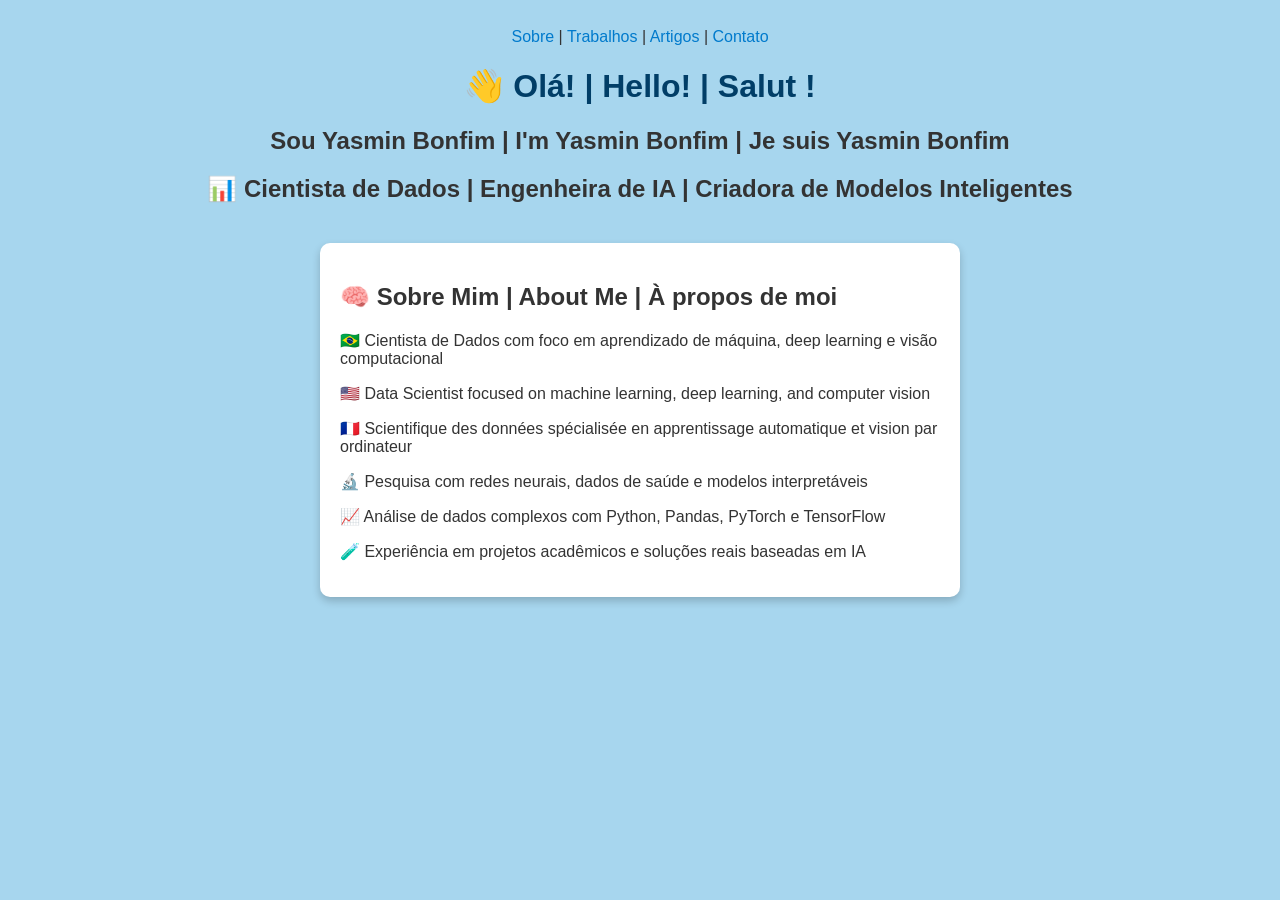
<file: index.html>
<!DOCTYPE html>
<html lang="pt-BR">
<head>
  <meta charset="UTF-8" />
  <title>Meu Portfólio</title>
  <link rel="stylesheet" href="styles.css" />
</head>
<body>
  <nav>
    <a href="index.html">Sobre</a> |
    <a href="trabalhos.html">Trabalhos</a> |
    <a href="artigos.html">Artigos</a> |
    <a href="contato.html">Contato</a>
  </nav>
  <h1>👋 Olá! | Hello! | Salut !</h1>
  <h2>Sou Yasmin Bonfim | I'm Yasmin Bonfim | Je suis Yasmin Bonfim </h2>
  <h2> 📊 Cientista de Dados | Engenheira de IA | Criadora de Modelos Inteligentes</h2>
  <div class="card">
    <h2>🧠 Sobre Mim | About Me | À propos de moi </h2>
<p>🇧🇷 Cientista de Dados com foco em aprendizado de máquina, deep learning e visão computacional</p>
<p>🇺🇸 Data Scientist focused on machine learning, deep learning, and computer vision</p>
<p>🇫🇷 Scientifique des données spécialisée en apprentissage automatique et vision par ordinateur</p>
<p>🔬 Pesquisa com redes neurais, dados de saúde e modelos interpretáveis</p>
<p>📈 Análise de dados complexos com Python, Pandas, PyTorch e TensorFlow</p>
<p>🧪 Experiência em projetos acadêmicos e soluções reais baseadas em IA</p>
  </div>
</body>
</html>
</file>
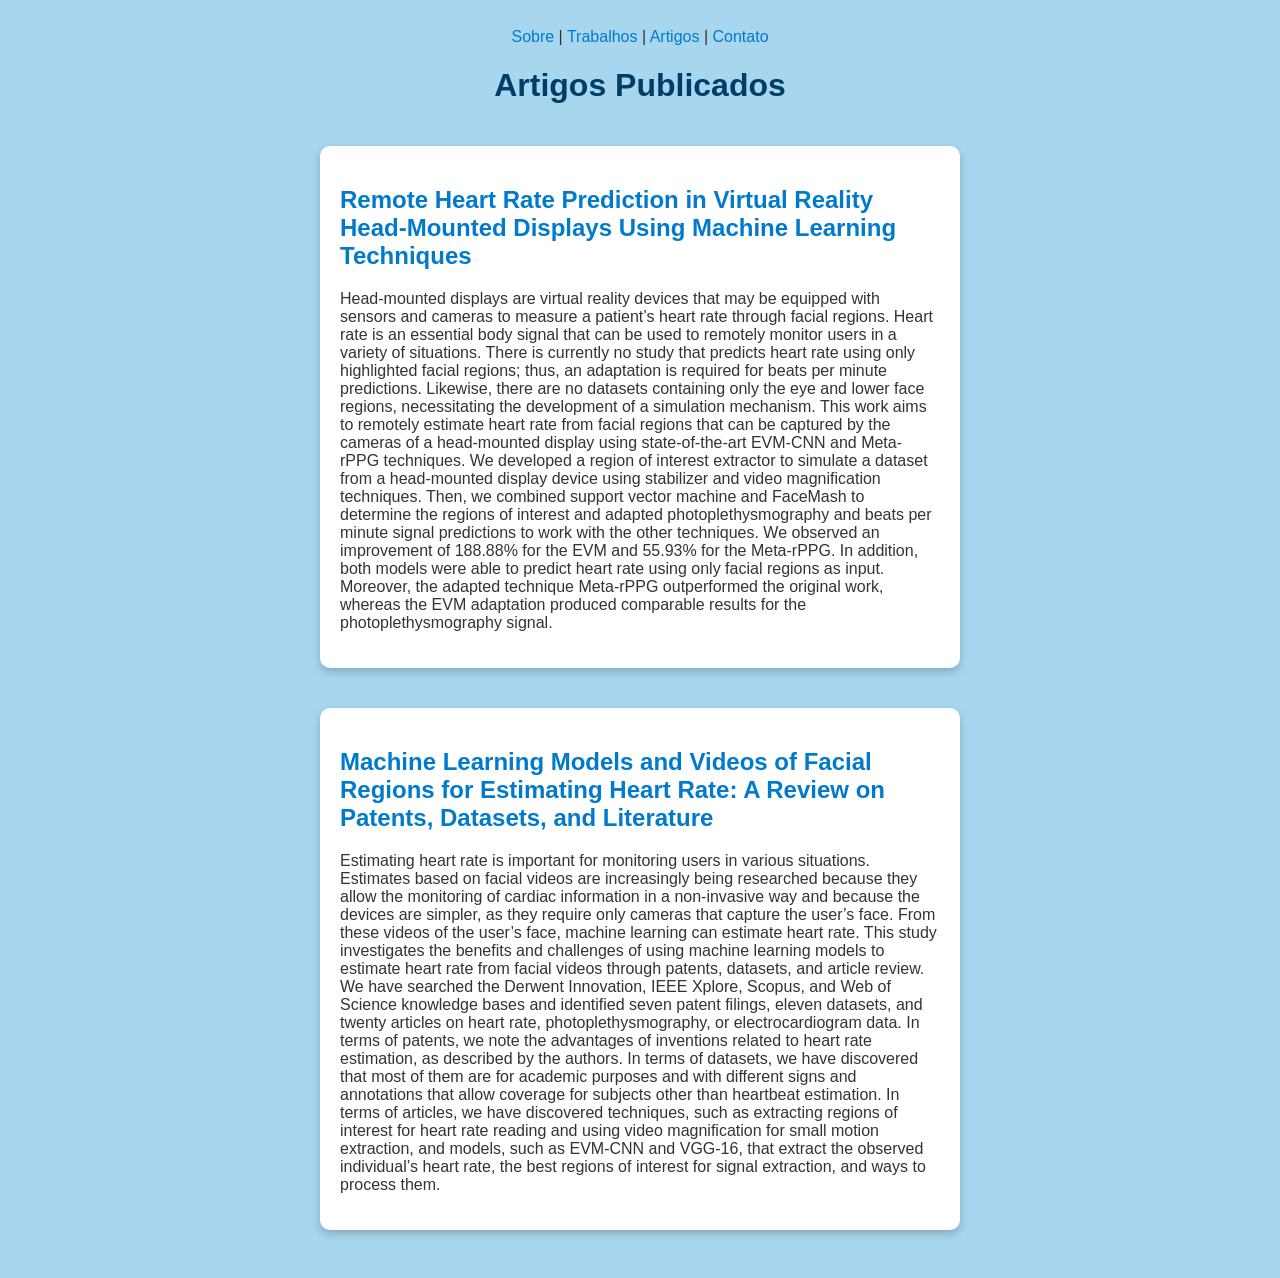
<file: artigos.html>
<!DOCTYPE html>
<html lang="pt-BR">
<head>
  <meta charset="UTF-8" />
  <title>Artigos Publicados</title>
  <link rel="stylesheet" href="styles.css" />
</head>
<body>
  <nav>
    <a href="index.html">Sobre</a> |
    <a href="trabalhos.html">Trabalhos</a> |
    <a href="artigos.html">Artigos</a> |
    <a href="contato.html">Contato</a>
  </nav>
  <h1>Artigos Publicados</h1>
  <div class="card">
    <h2><a href="https://www.mdpi.com/1424-8220/22/23/9486">Remote Heart Rate Prediction in Virtual Reality Head-Mounted Displays Using Machine Learning Techniques</a></h2>
    <p>Head-mounted displays are virtual reality devices that may be equipped with sensors and cameras to measure a patient’s heart rate through facial regions. Heart rate is an essential body signal that can be used to remotely monitor users in a variety of situations. There is currently no study that predicts heart rate using only highlighted facial regions; thus, an adaptation is required for beats per minute predictions. Likewise, there are no datasets containing only the eye and lower face regions, necessitating the development of a simulation mechanism. This work aims to remotely estimate heart rate from facial regions that can be captured by the cameras of a head-mounted display using state-of-the-art EVM-CNN and Meta-rPPG techniques. We developed a region of interest extractor to simulate a dataset from a head-mounted display device using stabilizer and video magnification techniques. Then, we combined support vector machine and FaceMash to determine the regions of interest and adapted photoplethysmography and beats per minute signal predictions to work with the other techniques. We observed an improvement of 188.88% for the EVM and 55.93% for the Meta-rPPG. In addition, both models were able to predict heart rate using only facial regions as input. Moreover, the adapted technique Meta-rPPG outperformed the original work, whereas the EVM adaptation produced comparable results for the photoplethysmography signal.</p>
  </div>
  <div class="card">
    <h2><a href="https://www.mdpi.com/2079-9292/11/9/1473">Machine Learning Models and Videos of Facial Regions for Estimating Heart Rate: A Review on Patents, Datasets, and Literature</a></h2>
    <p>Estimating heart rate is important for monitoring users in various situations. Estimates based on facial videos are increasingly being researched because they allow the monitoring of cardiac information in a non-invasive way and because the devices are simpler, as they require only cameras that capture the user’s face. From these videos of the user’s face, machine learning can estimate heart rate. This study investigates the benefits and challenges of using machine learning models to estimate heart rate from facial videos through patents, datasets, and article review. We have searched the Derwent Innovation, IEEE Xplore, Scopus, and Web of Science knowledge bases and identified seven patent filings, eleven datasets, and twenty articles on heart rate, photoplethysmography, or electrocardiogram data. In terms of patents, we note the advantages of inventions related to heart rate estimation, as described by the authors. In terms of datasets, we have discovered that most of them are for academic purposes and with different signs and annotations that allow coverage for subjects other than heartbeat estimation. In terms of articles, we have discovered techniques, such as extracting regions of interest for heart rate reading and using video magnification for small motion extraction, and models, such as EVM-CNN and VGG-16, that extract the observed individual’s heart rate, the best regions of interest for signal extraction, and ways to process them.</p>
  </div>
</body>
</html>
</file>
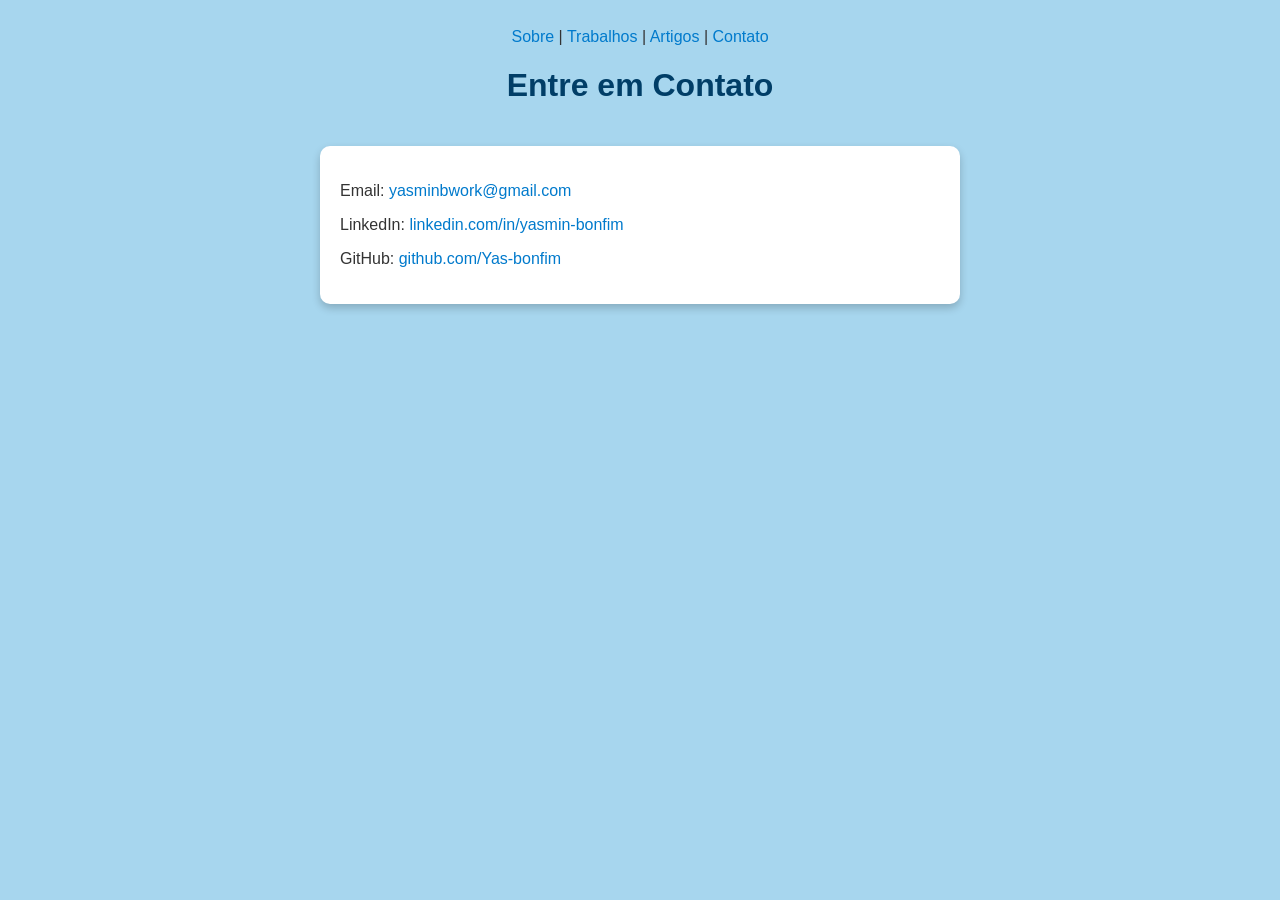
<file: contato.html>
<!DOCTYPE html>
<html lang="pt-BR">
<head>
  <meta charset="UTF-8" />
  <title>Contato</title>
  <link rel="stylesheet" href="styles.css" />
</head>
<body>
  <nav>
    <a href="index.html">Sobre</a> |
    <a href="trabalhos.html">Trabalhos</a> |
    <a href="artigos.html">Artigos</a> |
    <a href="contato.html">Contato</a>
  </nav>
  <h1>Entre em Contato</h1>
  <div class="card">
    <p>Email: <a href="mailto:yasminbwork@gmail.com">yasminbwork@gmail.com</a></p>
    <p>LinkedIn: <a href="https://www.linkedin.com/in/yasmin-bonfim" target="_blank">linkedin.com/in/yasmin-bonfim</a></p>
    <p>GitHub: <a href="https://github.com/Yas-bonfim" target="_blank">github.com/Yas-bonfim</a></p>
  </div>
</body>
</html>
</file>
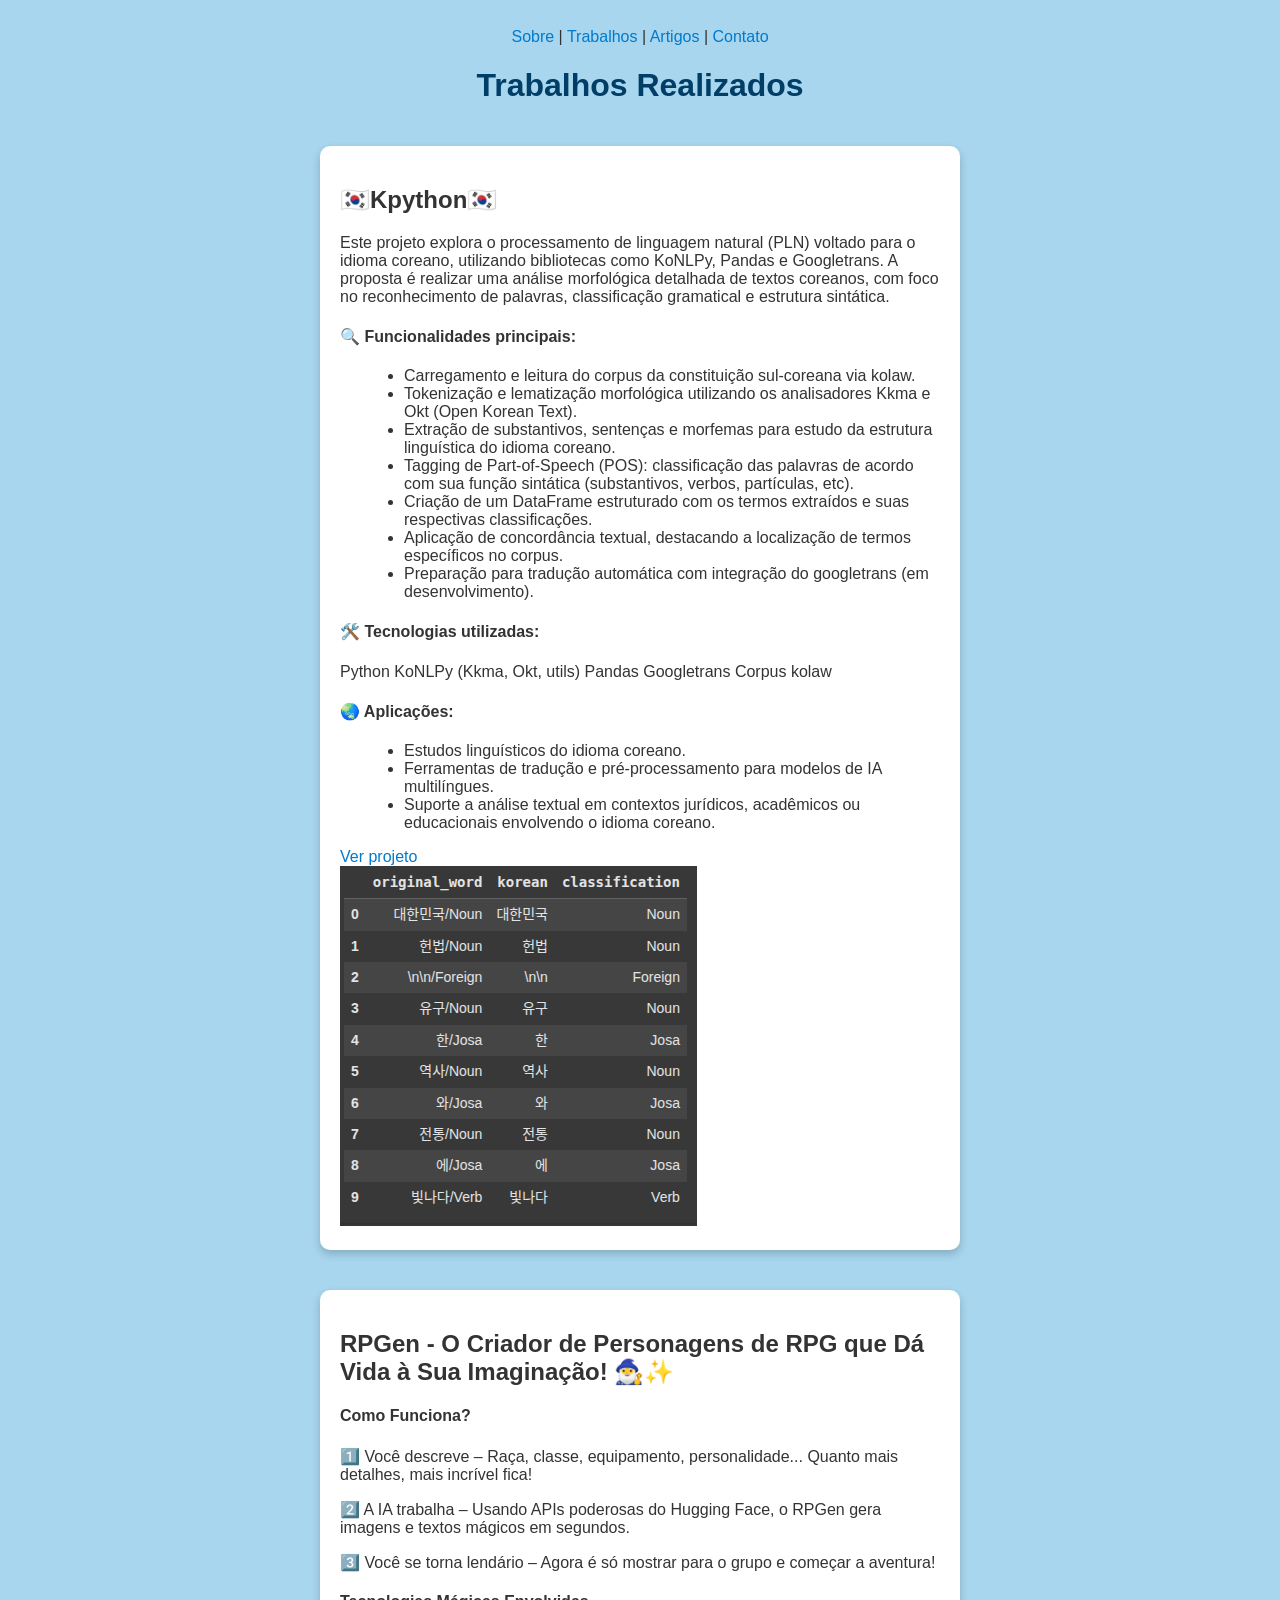
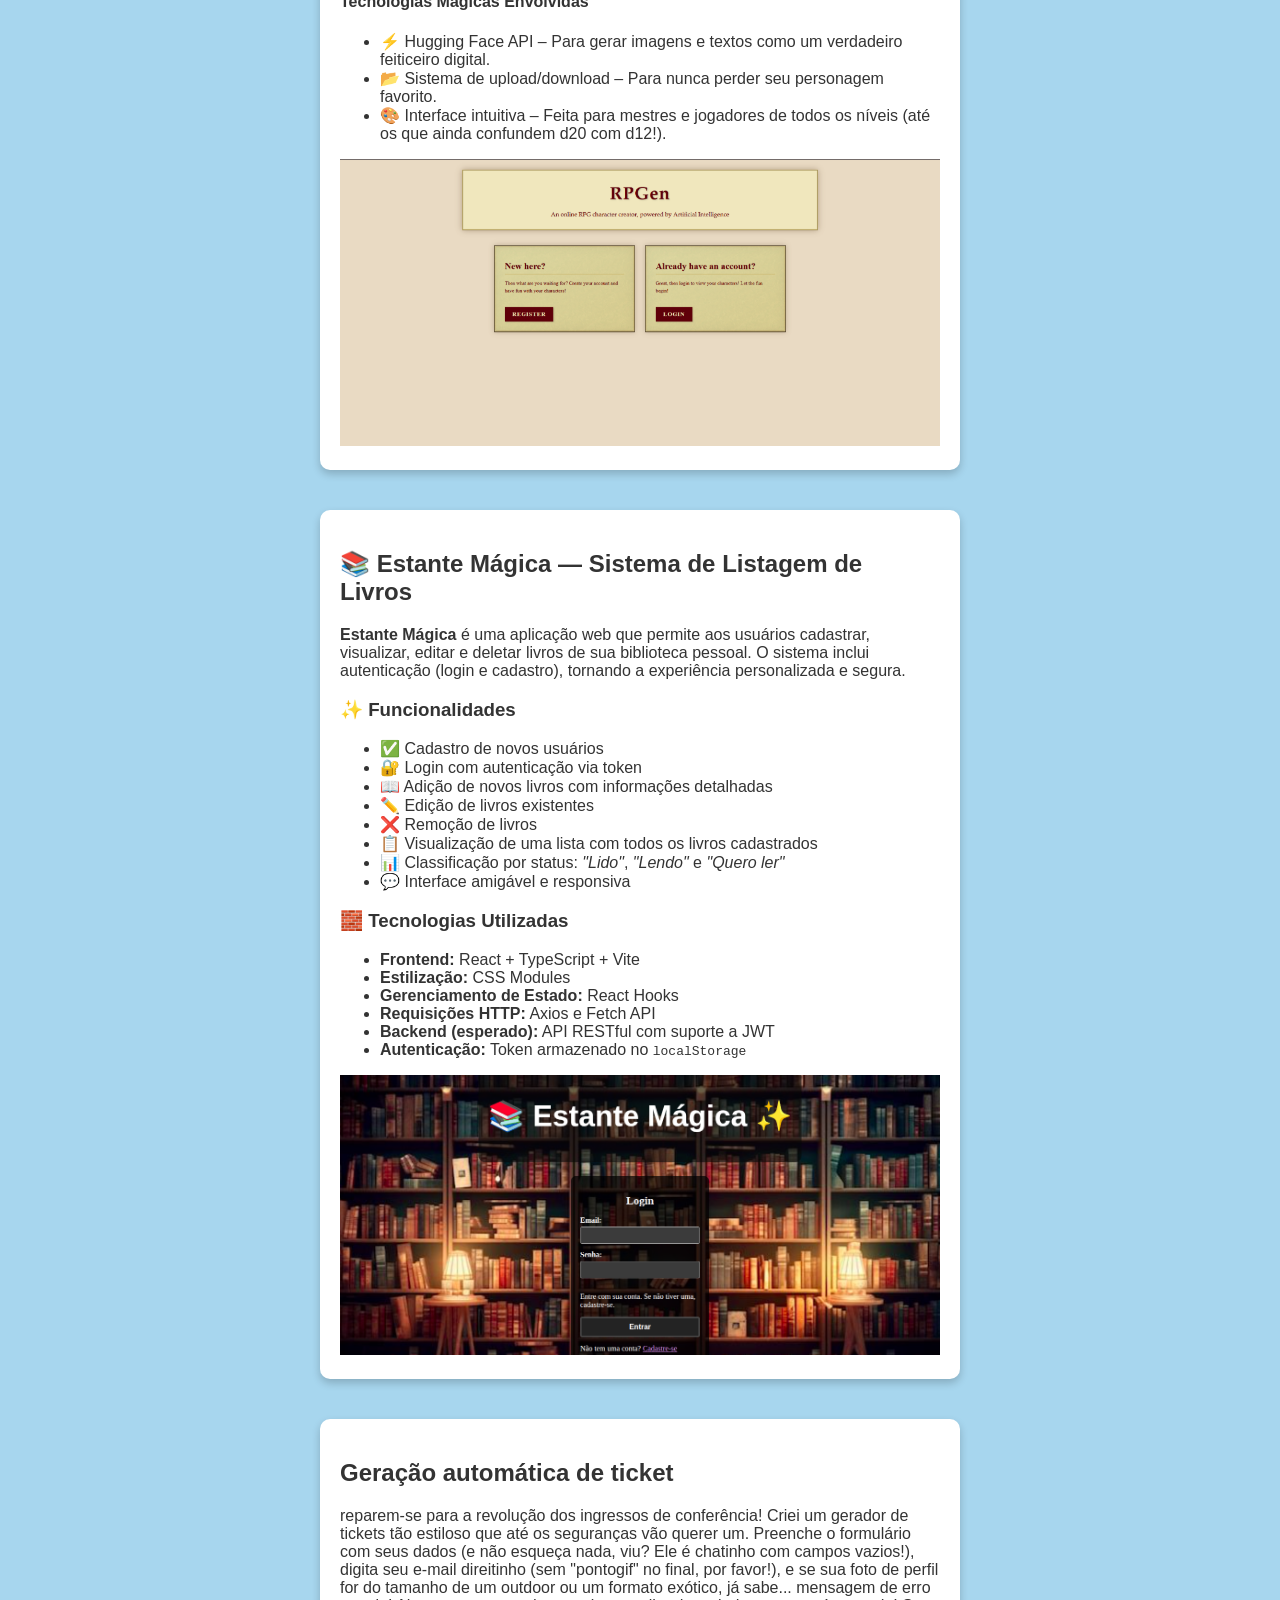
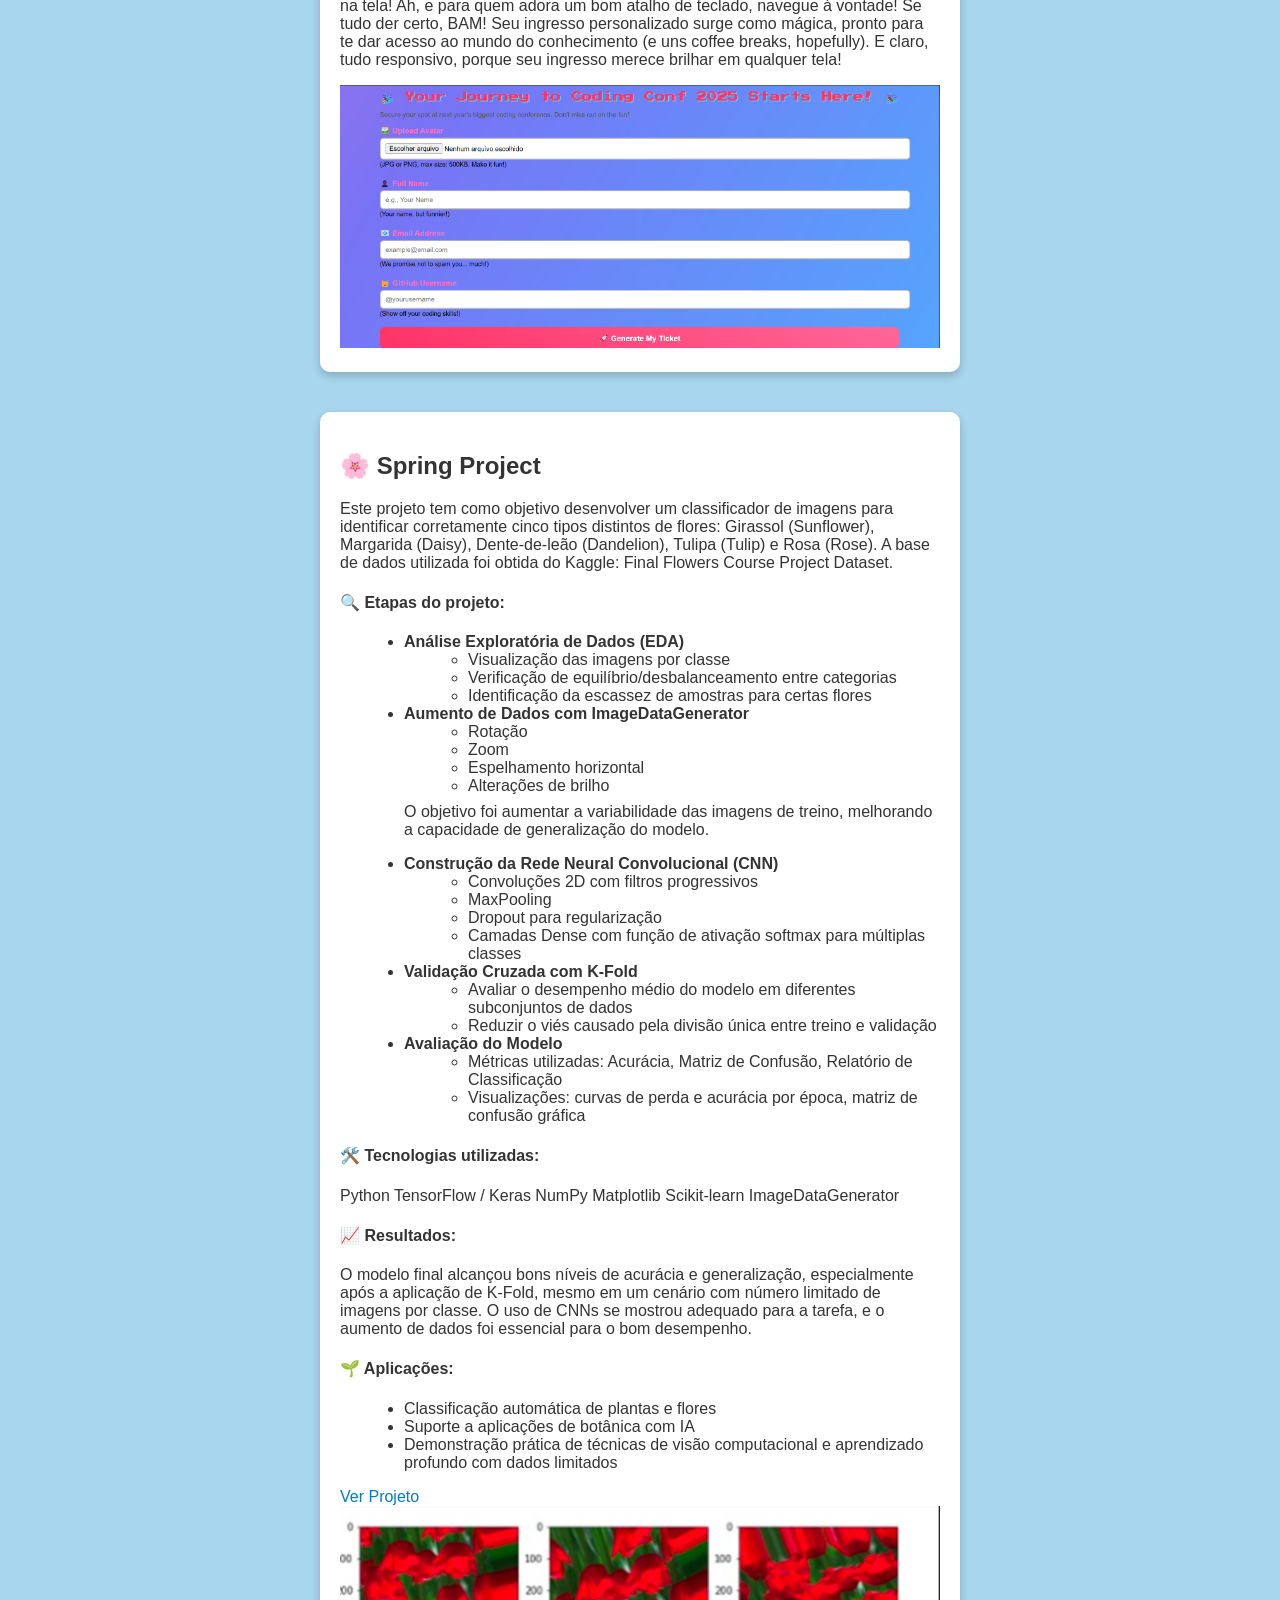
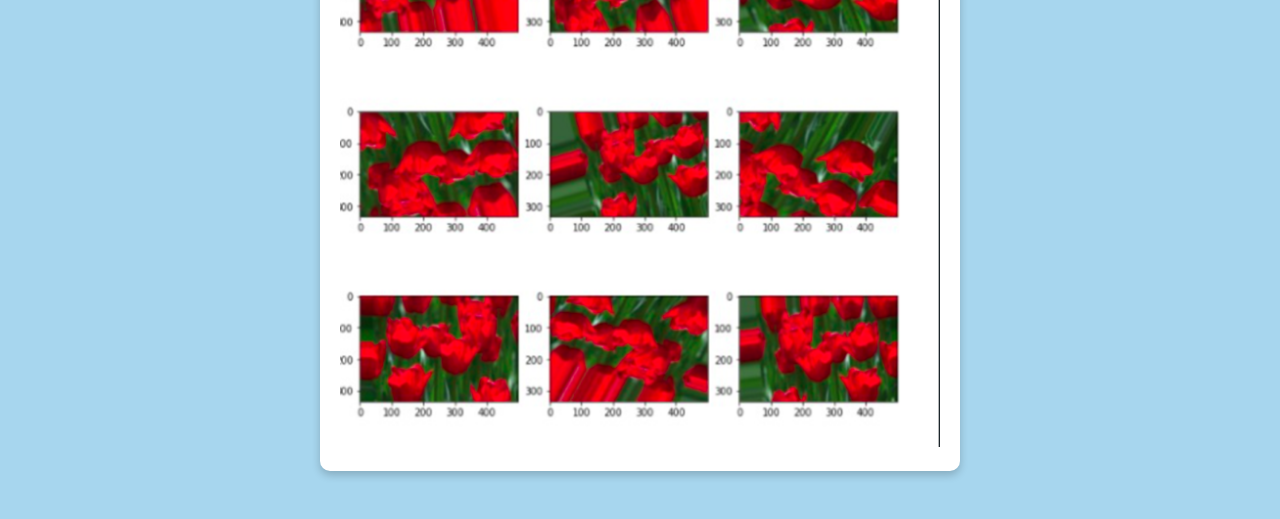
<file: trabalhos.html>
<!DOCTYPE html>
<html lang="pt-BR">
<head>
  <meta charset="UTF-8" />
  <title>Trabalhos Realizados</title>
  <link rel="stylesheet" href="styles.css" />
</head>
<body>
  <nav>
    <a href="index.html">Sobre</a> |
    <a href="trabalhos.html">Trabalhos</a> |
    <a href="artigos.html">Artigos</a> |
    <a href="contato.html">Contato</a>
  </nav>
  <h1>Trabalhos Realizados</h1>
  <div class="card">
    <h2>🇰🇷Kpython🇰🇷</h2>
    
    <p>
        Este projeto explora o processamento de linguagem natural (PLN) voltado para o idioma coreano, 
        utilizando bibliotecas como KoNLPy, Pandas e Googletrans. A proposta é realizar uma análise 
        morfológica detalhada de textos coreanos, com foco no reconhecimento de palavras, classificação 
        gramatical e estrutura sintática.
    </p>
    <h4>🔍 Funcionalidades principais:</h4>
    <ul style="margin-left: 1.5rem; text-align: left; color: var(--dark-gray);">
        <li>Carregamento e leitura do corpus da constituição sul-coreana via kolaw.</li>
        <li>Tokenização e lematização morfológica utilizando os analisadores Kkma e Okt (Open Korean Text).</li>
        <li>Extração de substantivos, sentenças e morfemas para estudo da estrutura linguística do idioma coreano.</li>
        <li>Tagging de Part-of-Speech (POS): classificação das palavras de acordo com sua função sintática (substantivos, verbos, partículas, etc).</li>
        <li>Criação de um DataFrame estruturado com os termos extraídos e suas respectivas classificações.</li>
        <li>Aplicação de concordância textual, destacando a localização de termos específicos no corpus.</li>
        <li>Preparação para tradução automática com integração do googletrans (em desenvolvimento).</li>
    </ul>
    <h4>🛠️ Tecnologias utilizadas:</h4>
    <div class="tech-tags">
        <span class="tech-tag">Python</span>
        <span class="tech-tag">KoNLPy (Kkma, Okt, utils)</span>
        <span class="tech-tag">Pandas</span>
        <span class="tech-tag">Googletrans</span>
        <span class="tech-tag">Corpus kolaw</span>
    </div>
    <h4>🌏 Aplicações:</h4>
    <ul style="margin-left: 1.5rem; text-align: left; color: var(--dark-gray);">
        <li>Estudos linguísticos do idioma coreano.</li>
        <li>Ferramentas de tradução e pré-processamento para modelos de IA multilíngues.</li>
        <li>Suporte a análise textual em contextos jurídicos, acadêmicos ou educacionais envolvendo o idioma coreano.</li>
    </ul>
    <div style="margin-top: 1rem;">
        <a href="https://github.com/Yas-bonfim/Kpython/tree/main" target="_blank">Ver projeto</a>
    </div>
    <img src="./images/image.png" alt="kpython_image">
  </div>
  <div class="card">
    <h2> RPGen - O Criador de Personagens de RPG que Dá Vida à Sua Imaginação! 🧙‍♂️✨</h2>
     <h4>Como Funciona?</h4>
     <p> 1️⃣ Você descreve – Raça, classe, equipamento, personalidade... Quanto mais detalhes, mais incrível fica! </p>
      <p>2️⃣ A IA trabalha – Usando APIs poderosas do Hugging Face, o RPGen gera imagens e textos mágicos em segundos.</p>
      <p>3️⃣ Você se torna lendário – Agora é só mostrar para o grupo e começar a aventura! </p>

      <h4>Tecnologias Mágicas Envolvidas</h4>
      <ul>
          <li>⚡ Hugging Face API – Para gerar imagens e textos como um verdadeiro feiticeiro digital.</li>
          <li>📂 Sistema de upload/download – Para nunca perder seu personagem favorito.</li>
          <li>🎨 Interface intuitiva – Feita para mestres e jogadores de todos os níveis (até os que ainda confundem d20 com d12!).</li>
      </ul>
      <img src="images/RpGen_image.png" alt="RPGEN_image">
  </div>

    <div class="card">
    <h2>📚 Estante Mágica — Sistema de Listagem de Livros</h2>
     <p>
    <strong>Estante Mágica</strong> é uma aplicação web que permite aos usuários cadastrar, visualizar, editar e deletar livros de sua biblioteca pessoal. O sistema inclui autenticação (login e cadastro), tornando a experiência personalizada e segura.
  </p>
  <h3>✨ Funcionalidades</h3>
  <ul>
    <li>✅ Cadastro de novos usuários</li>
    <li>🔐 Login com autenticação via token</li>
    <li>📖 Adição de novos livros com informações detalhadas</li>
    <li>✏️ Edição de livros existentes</li>
    <li>❌ Remoção de livros</li>
    <li>📋 Visualização de uma lista com todos os livros cadastrados</li>
    <li>📊 Classificação por status: <em>"Lido"</em>, <em>"Lendo"</em> e <em>"Quero ler"</em></li>
    <li>💬 Interface amigável e responsiva</li>
  </ul>

  <h3>🧱 Tecnologias Utilizadas</h3>
  <ul>
    <li><strong>Frontend:</strong> React + TypeScript + Vite</li>
    <li><strong>Estilização:</strong> CSS Modules</li>
    <li><strong>Gerenciamento de Estado:</strong> React Hooks</li>
    <li><strong>Requisições HTTP:</strong> Axios e Fetch API</li>
    <li><strong>Backend (esperado):</strong> API RESTful com suporte a JWT</li>
    <li><strong>Autenticação:</strong> Token armazenado no <code>localStorage</code></li>
  </ul>
    <img src="images/imagelibrary.png" alt="library_image">
  </div>

    <div class="card">
    <h2>Geração automática de ticket</h2>
    <p>reparem-se para a revolução dos ingressos de conferência! Criei um gerador de tickets tão estiloso que até os seguranças vão querer um. 
                    Preenche o formulário com seus dados (e não esqueça nada, viu? Ele é chatinho com campos vazios!), digita seu e-mail direitinho (sem "pontogif" no final, por favor!), e se sua foto de perfil for do tamanho de um outdoor ou um formato exótico, já sabe... mensagem de erro na tela! Ah, e para quem adora um bom atalho de teclado, navegue à vontade! Se tudo der certo, BAM! Seu ingresso personalizado surge como mágica, pronto para te dar acesso ao mundo do conhecimento (e uns coffee breaks, hopefully). 
                    E claro, tudo responsivo, porque seu ingresso merece brilhar em qualquer tela!</p>
    <img src="./images/ticket_generator_image.png" alt="ticket_generator_image">
  </div>
    <div class="card">
    <h2>🌸 Spring Project</h2>
     <p>
        Este projeto tem como objetivo desenvolver um classificador de imagens para identificar corretamente 
        cinco tipos distintos de flores: Girassol (Sunflower), Margarida (Daisy), Dente-de-leão (Dandelion), 
        Tulipa (Tulip) e Rosa (Rose). A base de dados utilizada foi obtida do Kaggle: Final Flowers Course Project Dataset.
    </p>
    <h4>🔍 Etapas do projeto:</h4>
    <ul style="margin-left: 1.5rem; text-align: left; color: var(--dark-gray);">
        <li><strong>Análise Exploratória de Dados (EDA)</strong>
            <ul style="margin-left: 1.5rem;">
                <li>Visualização das imagens por classe</li>
                <li>Verificação de equilíbrio/desbalanceamento entre categorias</li>
                <li>Identificação da escassez de amostras para certas flores</li>
            </ul>
        </li>
        <li><strong>Aumento de Dados com ImageDataGenerator</strong>
            <ul style="margin-left: 1.5rem;">
                <li>Rotação</li>
                <li>Zoom</li>
                <li>Espelhamento horizontal</li>
                <li>Alterações de brilho</li>
            </ul>
            <p style="margin-top: 0.5rem;">O objetivo foi aumentar a variabilidade das imagens de treino, melhorando a capacidade de generalização do modelo.</p>
        </li>
        <li><strong>Construção da Rede Neural Convolucional (CNN)</strong>
            <ul style="margin-left: 1.5rem;">
                <li>Convoluções 2D com filtros progressivos</li>
                <li>MaxPooling</li>
                <li>Dropout para regularização</li>
                <li>Camadas Dense com função de ativação softmax para múltiplas classes</li>
            </ul>
        </li>
        <li><strong>Validação Cruzada com K-Fold</strong>
            <ul style="margin-left: 1.5rem;">
                <li>Avaliar o desempenho médio do modelo em diferentes subconjuntos de dados</li>
                <li>Reduzir o viés causado pela divisão única entre treino e validação</li>
            </ul>
        </li>
        <li><strong>Avaliação do Modelo</strong>
            <ul style="margin-left: 1.5rem;">
                <li>Métricas utilizadas: Acurácia, Matriz de Confusão, Relatório de Classificação</li>
                <li>Visualizações: curvas de perda e acurácia por época, matriz de confusão gráfica</li>
            </ul>
        </li>
    </ul>
    <h4>🛠️ Tecnologias utilizadas:</h4>
    <div class="tech-tags">
        <span class="tech-tag">Python</span>
        <span class="tech-tag">TensorFlow / Keras</span>
        <span class="tech-tag">NumPy</span>
        <span class="tech-tag">Matplotlib</span>
        <span class="tech-tag">Scikit-learn</span>
        <span class="tech-tag">ImageDataGenerator</span>
    </div>
    <h4>📈 Resultados:</h4>
    <p>
        O modelo final alcançou bons níveis de acurácia e generalização, especialmente após a aplicação de K-Fold, 
        mesmo em um cenário com número limitado de imagens por classe. O uso de CNNs se mostrou adequado para a tarefa, 
        e o aumento de dados foi essencial para o bom desempenho.
    </p>
    <h4>🌱 Aplicações:</h4>
    <ul style="margin-left: 1.5rem; text-align: left; color: var(--dark-gray);">
        <li>Classificação automática de plantas e flores</li>
        <li>Suporte a aplicações de botânica com IA</li>
        <li>Demonstração prática de técnicas de visão computacional e aprendizado profundo com dados limitados</li>
    </ul>
    <div style="margin-top: 1rem;">
        <a href="https://github.com/Yas-bonfim/spring_project/tree/main" target="_blank">Ver Projeto</a>
    </div>
    <img src="images/image_spring.png" alt="spring_image">
  </div>

 


</body>
</html>
</file>
<file: styles.css>
body {
    font-family: Arial, sans-serif;
    background-color: #a7d6ee;
    color: #333;
    text-align: center;
    padding: 20px;
}
h1 {
    color: #013e67;
}
.card {
    background: white;
    border-radius: 10px;
    box-shadow: 0 4px 8px rgba(0, 0, 0, 0.2);
    display: inline-block;
    width: 80%;
    max-width: 600px;
    margin: 20px auto;
    padding: 20px;
    text-align: left;
}
a {
    color: #007acc;
    text-decoration: none;
}
a:hover {
    text-decoration: underline;
}

img {
    max-width: 100%;
    height: auto; /* Mantém a proporção da imagem */
  }
</file>
